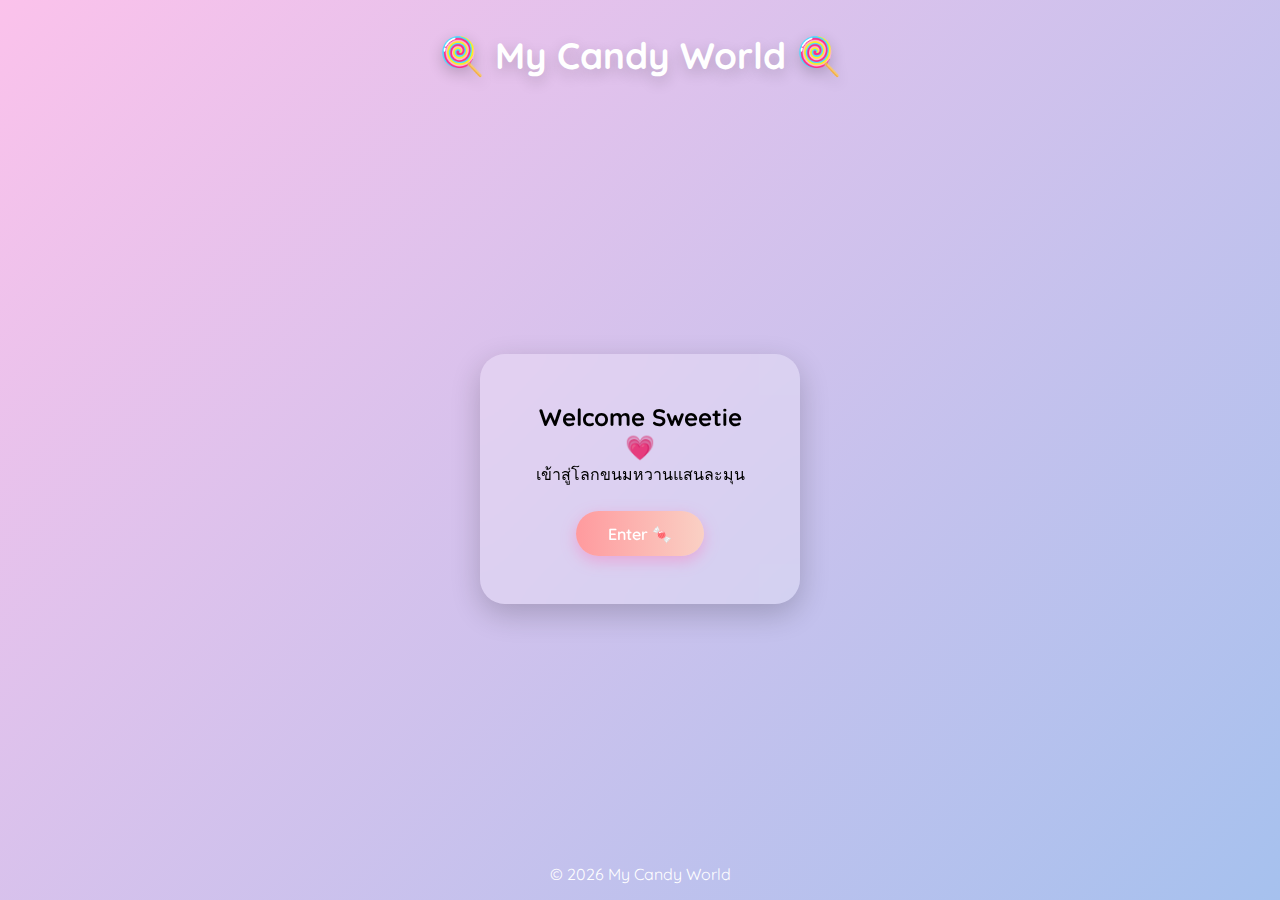
<file: index.html>
<!DOCTYPE html>
<html lang="th">
<head>
<meta charset="UTF-8">
<meta name="viewport" content="width=device-width, initial-scale=1.0">
<title>My Candy World</title>
<link rel="stylesheet" href="style.css">
</head>
<body>

<header>
    <h1 class="logo">🍭 My Candy World 🍭</h1>
</header>

<main class="center">
    <section class="glass-card">
        <h2>Welcome Sweetie 💗</h2>
        <p>เข้าสู่โลกขนมหวานแสนละมุน</p>
        <a href="profile.html" class="sweet-btn">Enter 🍬</a>
    </section>
</main>

<footer>
    © 2026 My Candy World
</footer>

<script src="script.js"></script>
</body>
</html>
</file>
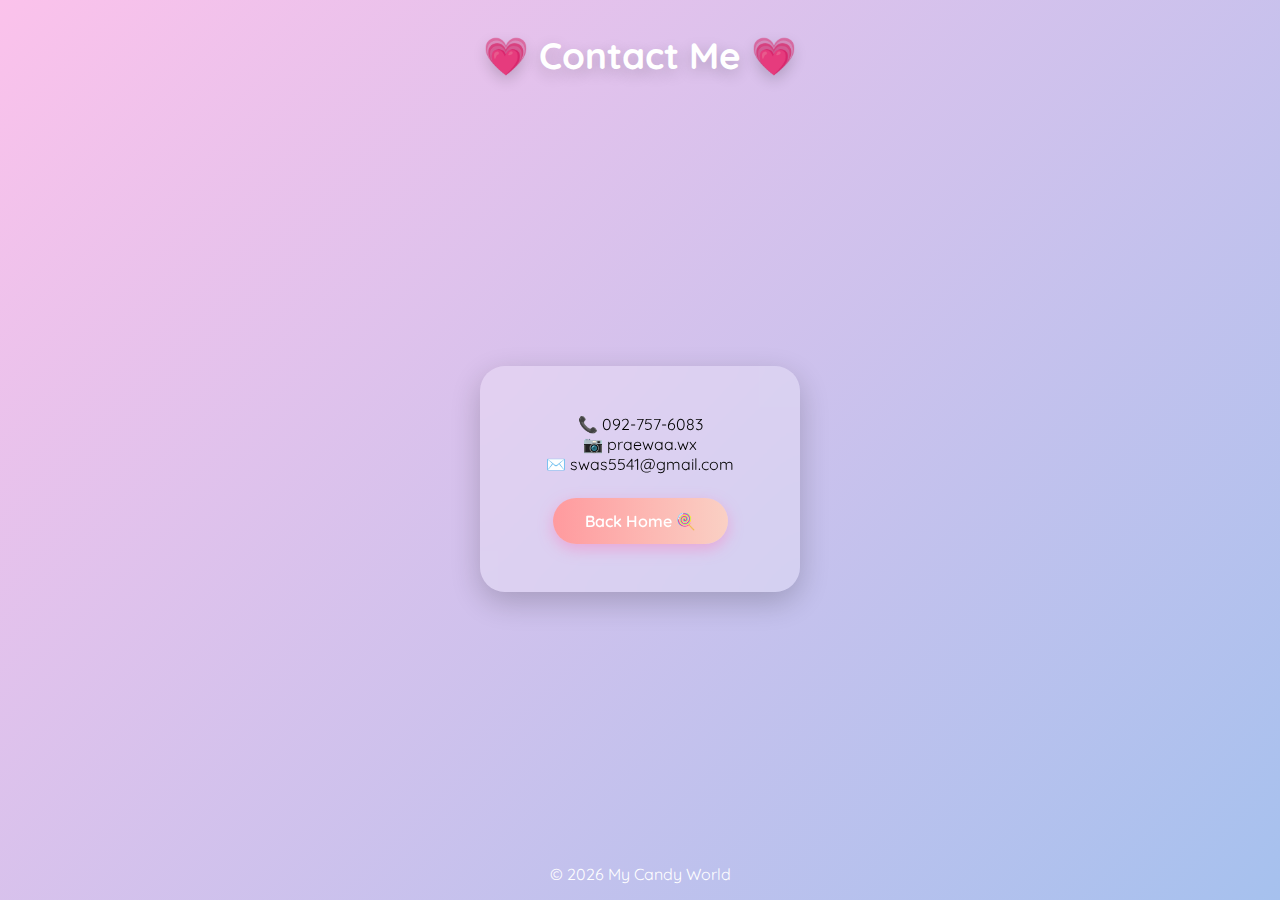
<file: contact.html>
<!DOCTYPE html>
<html lang="th">
<head>
<meta charset="UTF-8">
<meta name="viewport" content="width=device-width, initial-scale=1.0">
<title>Contact Me</title>
<link rel="stylesheet" href="style.css">
</head>
<body>

<header>
    <h1 class="logo">💗 Contact Me 💗</h1>
</header>

<main class="center">
    <section class="glass-card">
        <p>📞 092-757-6083</p>
        <p>📷 praewaa.wx</p>
        <p>✉️ swas5541@gmail.com</p>
        <a href="index.html" class="sweet-btn">Back Home 🍭</a>
    </section>
</main>

<footer>
    © 2026 My Candy World
</footer>

<script src="script.js"></script>
</body>
</html>
</file>
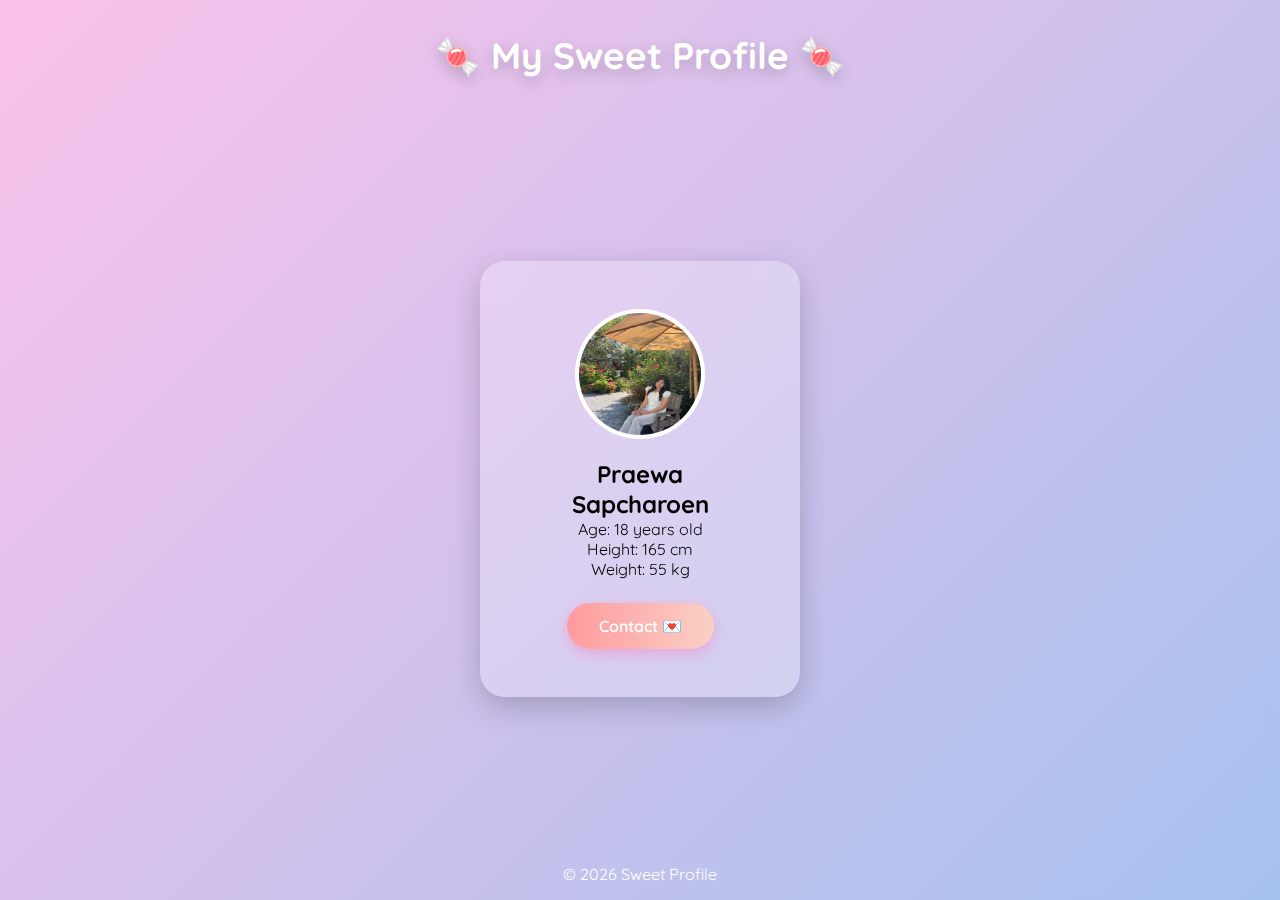
<file: profile.html>
<!DOCTYPE html>
<html lang="th">
<head>
<meta charset="UTF-8">
<meta name="viewport" content="width=device-width, initial-scale=1.0">
<title>My Sweet Profile</title>
<link rel="stylesheet" href="style.css">
</head>
<body>

<header>
    <h1 class="logo">🍬 My Sweet Profile 🍬</h1>
</header>

<main class="center">
    <section class="glass-card">
        <img src="praewa.jpg" class="profile-img">
        <h2>Praewa Sapcharoen</h2>
        <p>Age: 18 years old</p>
        <p>Height: 165 cm</p>
        <p>Weight: 55 kg</p>
        <a href="contact.html" class="sweet-btn">Contact 💌</a>
    </section>
</main>

<footer>
    © 2026 Sweet Profile
</footer>

<script src="script.js"></script>
</body>
</html>
</file>
<file: style.css>
@import url('https://fonts.googleapis.com/css2?family=Quicksand:wght@400;600&display=swap');

:root {
    --bg1: #fbc2eb;
    --bg2: #a6c1ee;
    --btn1: #ff9a9e;
    --btn2: #fad0c4;
}

*{
    margin:0;
    padding:0;
    box-sizing:border-box;
}

body{
    font-family:'Quicksand',sans-serif;
    min-height:100vh;
    display:flex;
    flex-direction:column;
    background:linear-gradient(135deg,var(--bg1),var(--bg2));
    overflow-x:hidden;
}

/* Header */
header{
    text-align:center;
    padding:2rem;
    color:white;
}

.logo{
    font-size:2.3rem;
    text-shadow:0 5px 15px rgba(0,0,0,0.2);
}

/* Center */
.center{
    flex:1;
    display:flex;
    justify-content:center;
    align-items:center;
}

/* Glass Card */
.glass-card{
    background:rgba(255,255,255,0.25);
    backdrop-filter:blur(15px);
    padding:3rem;
    border-radius:25px;
    text-align:center;
    width:320px;
    box-shadow:0 10px 30px rgba(0,0,0,0.2);
    animation:float 3s ease-in-out infinite;
}

/* Profile Image */
.profile-img{
    width:130px;
    height:130px;
    border-radius:50%;
    margin-bottom:1rem;
    border:4px solid white;
}

/* Button */
.sweet-btn{
    display:inline-block;
    margin-top:1.5rem;
    padding:0.8rem 2rem;
    border-radius:50px;
    text-decoration:none;
    color:white;
    font-weight:600;
    background:linear-gradient(to right,var(--btn1),var(--btn2));
    box-shadow:0 5px 15px rgba(255,105,180,0.4);
    transition:0.3s;
}

.sweet-btn:hover{
    transform:scale(1.1);
    box-shadow:0 8px 20px rgba(255,105,180,0.6);
}

/* Footer */
footer{
    text-align:center;
    padding:1rem;
    color:white;
}

/* Floating card */
@keyframes float{
    0%{transform:translateY(0);}
    50%{transform:translateY(-10px);}
    100%{transform:translateY(0);}
}

/* Responsive */
@media(max-width:768px){
    .glass-card{
        width:90%;
    }
}
</file>
